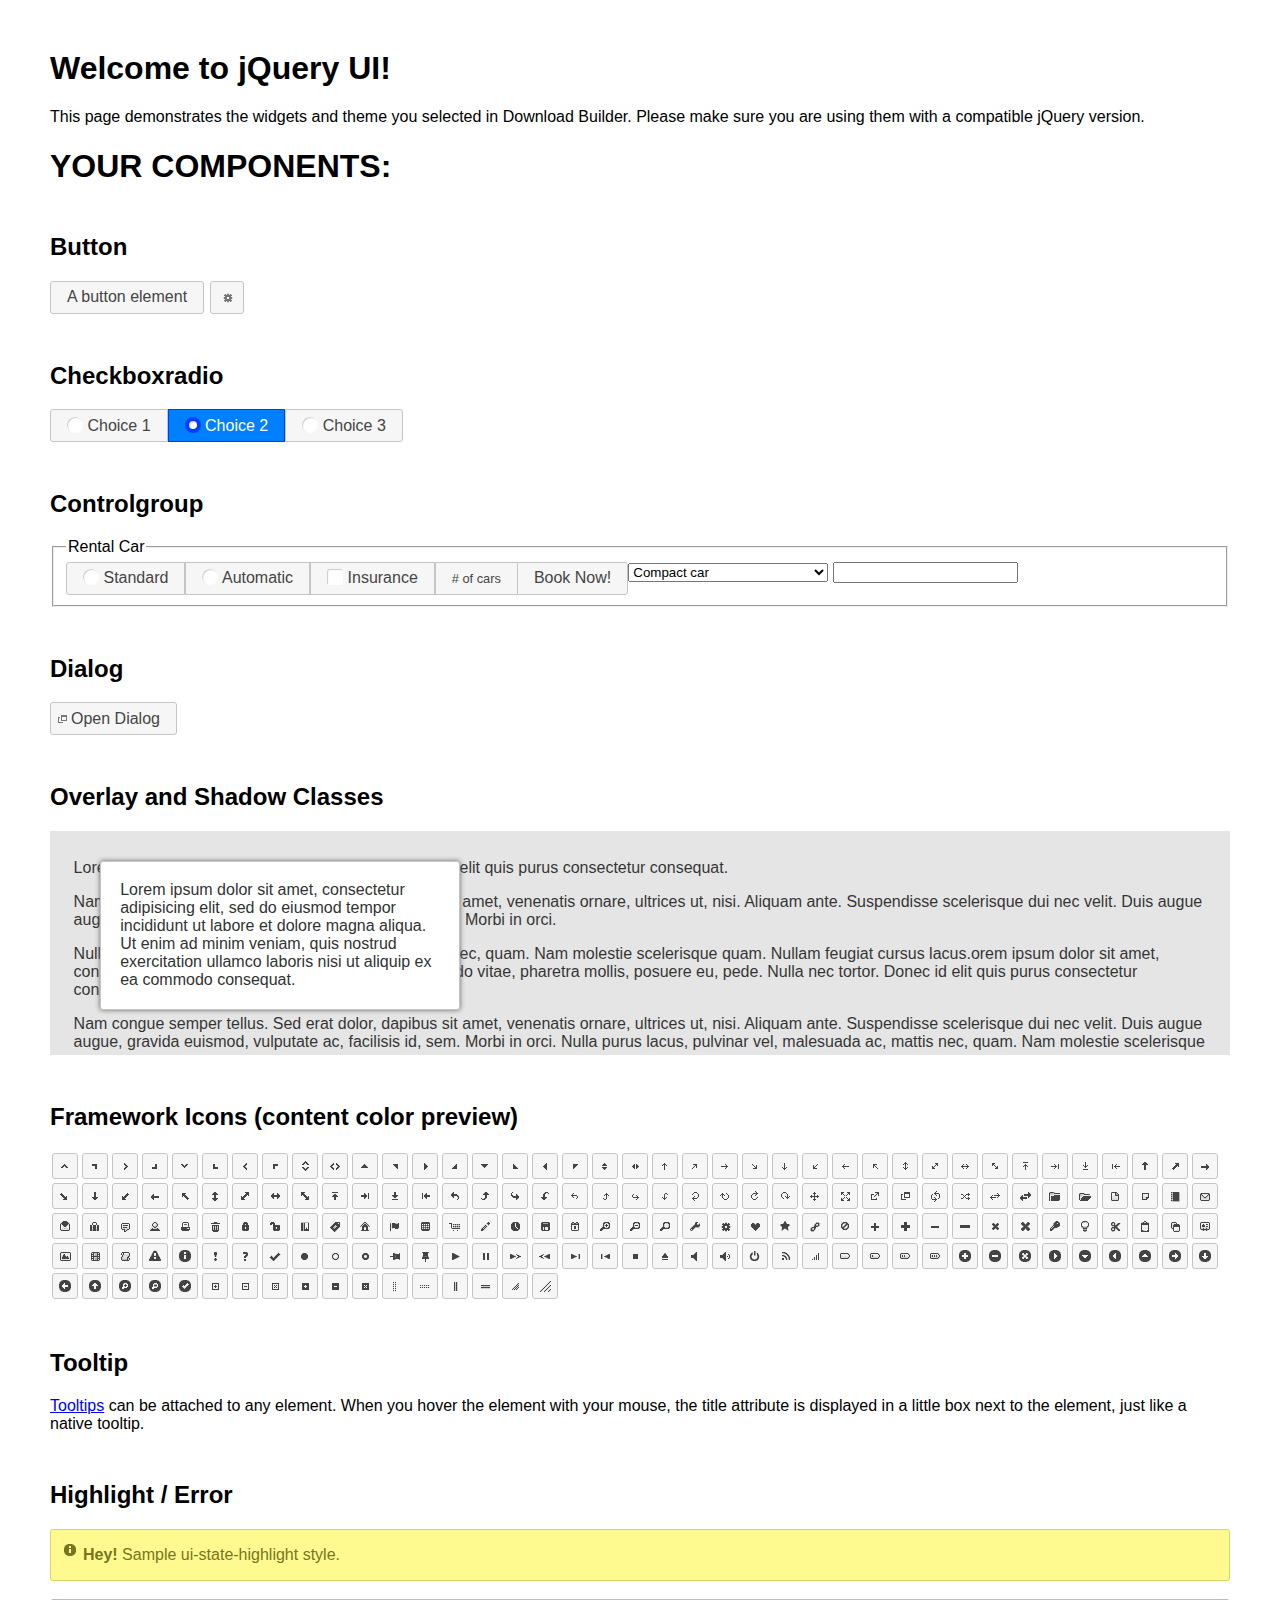
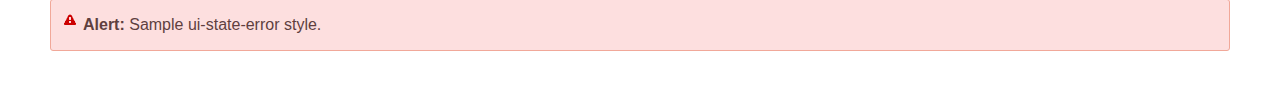
<file: assets/jquery-ui-1.12.1.custom/index.html>
<!doctype html>
<html lang="us">
<head>
	<meta charset="utf-8">
	<title>jQuery UI Example Page</title>
	<link href="jquery-ui.css" rel="stylesheet">
	<style>
	body{
		font-family: "Trebuchet MS", sans-serif;
		margin: 50px;
	}
	.demoHeaders {
		margin-top: 2em;
	}
	#dialog-link {
		padding: .4em 1em .4em 20px;
		text-decoration: none;
		position: relative;
	}
	#dialog-link span.ui-icon {
		margin: 0 5px 0 0;
		position: absolute;
		left: .2em;
		top: 50%;
		margin-top: -8px;
	}
	#icons {
		margin: 0;
		padding: 0;
	}
	#icons li {
		margin: 2px;
		position: relative;
		padding: 4px 0;
		cursor: pointer;
		float: left;
		list-style: none;
	}
	#icons span.ui-icon {
		float: left;
		margin: 0 4px;
	}
	.fakewindowcontain .ui-widget-overlay {
		position: absolute;
	}
	select {
		width: 200px;
	}
	</style>
</head>
<body>

<h1>Welcome to jQuery UI!</h1>

<div class="ui-widget">
	<p>This page demonstrates the widgets and theme you selected in Download Builder. Please make sure you are using them with a compatible jQuery version.</p>
</div>

<h1>YOUR COMPONENTS:</h1>






<!-- Button -->
<h2 class="demoHeaders">Button</h2>
<button id="button">A button element</button>
<button id="button-icon">An icon-only button</button>



<!-- Checkboxradio -->
<h2 class="demoHeaders">Checkboxradio</h2>
<form style="margin-top: 1em;">
	<div id="radioset">
		<input type="radio" id="radio1" name="radio"><label for="radio1">Choice 1</label>
		<input type="radio" id="radio2" name="radio" checked="checked"><label for="radio2">Choice 2</label>
		<input type="radio" id="radio3" name="radio"><label for="radio3">Choice 3</label>
	</div>
</form>



<!-- Controlgroup -->
<h2 class="demoHeaders">Controlgroup</h2>
<fieldset>
	<legend>Rental Car</legend>
	<div id="controlgroup">
		<select id="car-type">
			<option>Compact car</option>
			<option>Midsize car</option>
			<option>Full size car</option>
			<option>SUV</option>
			<option>Luxury</option>
			<option>Truck</option>
			<option>Van</option>
		</select>
		<label for="transmission-standard">Standard</label>
		<input type="radio" name="transmission" id="transmission-standard">
		<label for="transmission-automatic">Automatic</label>
		<input type="radio" name="transmission" id="transmission-automatic">
		<label for="insurance">Insurance</label>
		<input type="checkbox" name="insurance" id="insurance">
		<label for="horizontal-spinner" class="ui-controlgroup-label"># of cars</label>
		<input id="horizontal-spinner" class="ui-spinner-input">
		<button>Book Now!</button>
	</div>
</fieldset>





<h2 class="demoHeaders">Dialog</h2>
<p>
	<button id="dialog-link" class="ui-button ui-corner-all ui-widget">
		<span class="ui-icon ui-icon-newwin"></span>Open Dialog
	</button>
</p>

<h2 class="demoHeaders">Overlay and Shadow Classes</h2>
<div style="position: relative; width: 96%; height: 200px; padding:1% 2%; overflow:hidden;" class="fakewindowcontain">
	<p>Lorem ipsum dolor sit amet,  Nulla nec tortor. Donec id elit quis purus consectetur consequat. </p><p>Nam congue semper tellus. Sed erat dolor, dapibus sit amet, venenatis ornare, ultrices ut, nisi. Aliquam ante. Suspendisse scelerisque dui nec velit. Duis augue augue, gravida euismod, vulputate ac, facilisis id, sem. Morbi in orci. </p><p>Nulla purus lacus, pulvinar vel, malesuada ac, mattis nec, quam. Nam molestie scelerisque quam. Nullam feugiat cursus lacus.orem ipsum dolor sit amet, consectetur adipiscing elit. Donec libero risus, commodo vitae, pharetra mollis, posuere eu, pede. Nulla nec tortor. Donec id elit quis purus consectetur consequat. </p><p>Nam congue semper tellus. Sed erat dolor, dapibus sit amet, venenatis ornare, ultrices ut, nisi. Aliquam ante. Suspendisse scelerisque dui nec velit. Duis augue augue, gravida euismod, vulputate ac, facilisis id, sem. Morbi in orci. Nulla purus lacus, pulvinar vel, malesuada ac, mattis nec, quam. Nam molestie scelerisque quam. </p><p>Nullam feugiat cursus lacus.orem ipsum dolor sit amet, consectetur adipiscing elit. Donec libero risus, commodo vitae, pharetra mollis, posuere eu, pede. Nulla nec tortor. Donec id elit quis purus consectetur consequat. Nam congue semper tellus. Sed erat dolor, dapibus sit amet, venenatis ornare, ultrices ut, nisi. Aliquam ante. </p><p>Suspendisse scelerisque dui nec velit. Duis augue augue, gravida euismod, vulputate ac, facilisis id, sem. Morbi in orci. Nulla purus lacus, pulvinar vel, malesuada ac, mattis nec, quam. Nam molestie scelerisque quam. Nullam feugiat cursus lacus.orem ipsum dolor sit amet, consectetur adipiscing elit. Donec libero risus, commodo vitae, pharetra mollis, posuere eu, pede. Nulla nec tortor. Donec id elit quis purus consectetur consequat. Nam congue semper tellus. Sed erat dolor, dapibus sit amet, venenatis ornare, ultrices ut, nisi. </p>

	<!-- ui-dialog -->
	<div class="ui-widget-overlay ui-front"></div>
	<div style="position: absolute; width: 320px; left: 50px; top: 30px; padding: 1.2em" class="ui-widget ui-front ui-widget-content ui-corner-all ui-widget-shadow">
		Lorem ipsum dolor sit amet, consectetur adipisicing elit, sed do eiusmod tempor incididunt ut labore et dolore magna aliqua. Ut enim ad minim veniam, quis nostrud exercitation ullamco laboris nisi ut aliquip ex ea commodo consequat.
	</div>

</div>

<!-- ui-dialog -->
<div id="dialog" title="Dialog Title">
	<p>Lorem ipsum dolor sit amet, consectetur adipisicing elit, sed do eiusmod tempor incididunt ut labore et dolore magna aliqua. Ut enim ad minim veniam, quis nostrud exercitation ullamco laboris nisi ut aliquip ex ea commodo consequat.</p>
</div>



<h2 class="demoHeaders">Framework Icons (content color preview)</h2>
<ul id="icons" class="ui-widget ui-helper-clearfix">
	<li class="ui-state-default ui-corner-all" title=".ui-icon-caret-1-n"><span class="ui-icon ui-icon-caret-1-n"></span></li>
	<li class="ui-state-default ui-corner-all" title=".ui-icon-caret-1-ne"><span class="ui-icon ui-icon-caret-1-ne"></span></li>
	<li class="ui-state-default ui-corner-all" title=".ui-icon-caret-1-e"><span class="ui-icon ui-icon-caret-1-e"></span></li>
	<li class="ui-state-default ui-corner-all" title=".ui-icon-caret-1-se"><span class="ui-icon ui-icon-caret-1-se"></span></li>
	<li class="ui-state-default ui-corner-all" title=".ui-icon-caret-1-s"><span class="ui-icon ui-icon-caret-1-s"></span></li>
	<li class="ui-state-default ui-corner-all" title=".ui-icon-caret-1-sw"><span class="ui-icon ui-icon-caret-1-sw"></span></li>
	<li class="ui-state-default ui-corner-all" title=".ui-icon-caret-1-w"><span class="ui-icon ui-icon-caret-1-w"></span></li>
	<li class="ui-state-default ui-corner-all" title=".ui-icon-caret-1-nw"><span class="ui-icon ui-icon-caret-1-nw"></span></li>
	<li class="ui-state-default ui-corner-all" title=".ui-icon-caret-2-n-s"><span class="ui-icon ui-icon-caret-2-n-s"></span></li>
	<li class="ui-state-default ui-corner-all" title=".ui-icon-caret-2-e-w"><span class="ui-icon ui-icon-caret-2-e-w"></span></li>
	<li class="ui-state-default ui-corner-all" title=".ui-icon-triangle-1-n"><span class="ui-icon ui-icon-triangle-1-n"></span></li>
	<li class="ui-state-default ui-corner-all" title=".ui-icon-triangle-1-ne"><span class="ui-icon ui-icon-triangle-1-ne"></span></li>
	<li class="ui-state-default ui-corner-all" title=".ui-icon-triangle-1-e"><span class="ui-icon ui-icon-triangle-1-e"></span></li>
	<li class="ui-state-default ui-corner-all" title=".ui-icon-triangle-1-se"><span class="ui-icon ui-icon-triangle-1-se"></span></li>
	<li class="ui-state-default ui-corner-all" title=".ui-icon-triangle-1-s"><span class="ui-icon ui-icon-triangle-1-s"></span></li>
	<li class="ui-state-default ui-corner-all" title=".ui-icon-triangle-1-sw"><span class="ui-icon ui-icon-triangle-1-sw"></span></li>
	<li class="ui-state-default ui-corner-all" title=".ui-icon-triangle-1-w"><span class="ui-icon ui-icon-triangle-1-w"></span></li>
	<li class="ui-state-default ui-corner-all" title=".ui-icon-triangle-1-nw"><span class="ui-icon ui-icon-triangle-1-nw"></span></li>
	<li class="ui-state-default ui-corner-all" title=".ui-icon-triangle-2-n-s"><span class="ui-icon ui-icon-triangle-2-n-s"></span></li>
	<li class="ui-state-default ui-corner-all" title=".ui-icon-triangle-2-e-w"><span class="ui-icon ui-icon-triangle-2-e-w"></span></li>
	<li class="ui-state-default ui-corner-all" title=".ui-icon-arrow-1-n"><span class="ui-icon ui-icon-arrow-1-n"></span></li>
	<li class="ui-state-default ui-corner-all" title=".ui-icon-arrow-1-ne"><span class="ui-icon ui-icon-arrow-1-ne"></span></li>
	<li class="ui-state-default ui-corner-all" title=".ui-icon-arrow-1-e"><span class="ui-icon ui-icon-arrow-1-e"></span></li>
	<li class="ui-state-default ui-corner-all" title=".ui-icon-arrow-1-se"><span class="ui-icon ui-icon-arrow-1-se"></span></li>
	<li class="ui-state-default ui-corner-all" title=".ui-icon-arrow-1-s"><span class="ui-icon ui-icon-arrow-1-s"></span></li>
	<li class="ui-state-default ui-corner-all" title=".ui-icon-arrow-1-sw"><span class="ui-icon ui-icon-arrow-1-sw"></span></li>
	<li class="ui-state-default ui-corner-all" title=".ui-icon-arrow-1-w"><span class="ui-icon ui-icon-arrow-1-w"></span></li>
	<li class="ui-state-default ui-corner-all" title=".ui-icon-arrow-1-nw"><span class="ui-icon ui-icon-arrow-1-nw"></span></li>
	<li class="ui-state-default ui-corner-all" title=".ui-icon-arrow-2-n-s"><span class="ui-icon ui-icon-arrow-2-n-s"></span></li>
	<li class="ui-state-default ui-corner-all" title=".ui-icon-arrow-2-ne-sw"><span class="ui-icon ui-icon-arrow-2-ne-sw"></span></li>
	<li class="ui-state-default ui-corner-all" title=".ui-icon-arrow-2-e-w"><span class="ui-icon ui-icon-arrow-2-e-w"></span></li>
	<li class="ui-state-default ui-corner-all" title=".ui-icon-arrow-2-se-nw"><span class="ui-icon ui-icon-arrow-2-se-nw"></span></li>
	<li class="ui-state-default ui-corner-all" title=".ui-icon-arrowstop-1-n"><span class="ui-icon ui-icon-arrowstop-1-n"></span></li>
	<li class="ui-state-default ui-corner-all" title=".ui-icon-arrowstop-1-e"><span class="ui-icon ui-icon-arrowstop-1-e"></span></li>
	<li class="ui-state-default ui-corner-all" title=".ui-icon-arrowstop-1-s"><span class="ui-icon ui-icon-arrowstop-1-s"></span></li>
	<li class="ui-state-default ui-corner-all" title=".ui-icon-arrowstop-1-w"><span class="ui-icon ui-icon-arrowstop-1-w"></span></li>
	<li class="ui-state-default ui-corner-all" title=".ui-icon-arrowthick-1-n"><span class="ui-icon ui-icon-arrowthick-1-n"></span></li>
	<li class="ui-state-default ui-corner-all" title=".ui-icon-arrowthick-1-ne"><span class="ui-icon ui-icon-arrowthick-1-ne"></span></li>
	<li class="ui-state-default ui-corner-all" title=".ui-icon-arrowthick-1-e"><span class="ui-icon ui-icon-arrowthick-1-e"></span></li>
	<li class="ui-state-default ui-corner-all" title=".ui-icon-arrowthick-1-se"><span class="ui-icon ui-icon-arrowthick-1-se"></span></li>
	<li class="ui-state-default ui-corner-all" title=".ui-icon-arrowthick-1-s"><span class="ui-icon ui-icon-arrowthick-1-s"></span></li>
	<li class="ui-state-default ui-corner-all" title=".ui-icon-arrowthick-1-sw"><span class="ui-icon ui-icon-arrowthick-1-sw"></span></li>
	<li class="ui-state-default ui-corner-all" title=".ui-icon-arrowthick-1-w"><span class="ui-icon ui-icon-arrowthick-1-w"></span></li>
	<li class="ui-state-default ui-corner-all" title=".ui-icon-arrowthick-1-nw"><span class="ui-icon ui-icon-arrowthick-1-nw"></span></li>
	<li class="ui-state-default ui-corner-all" title=".ui-icon-arrowthick-2-n-s"><span class="ui-icon ui-icon-arrowthick-2-n-s"></span></li>
	<li class="ui-state-default ui-corner-all" title=".ui-icon-arrowthick-2-ne-sw"><span class="ui-icon ui-icon-arrowthick-2-ne-sw"></span></li>
	<li class="ui-state-default ui-corner-all" title=".ui-icon-arrowthick-2-e-w"><span class="ui-icon ui-icon-arrowthick-2-e-w"></span></li>
	<li class="ui-state-default ui-corner-all" title=".ui-icon-arrowthick-2-se-nw"><span class="ui-icon ui-icon-arrowthick-2-se-nw"></span></li>
	<li class="ui-state-default ui-corner-all" title=".ui-icon-arrowthickstop-1-n"><span class="ui-icon ui-icon-arrowthickstop-1-n"></span></li>
	<li class="ui-state-default ui-corner-all" title=".ui-icon-arrowthickstop-1-e"><span class="ui-icon ui-icon-arrowthickstop-1-e"></span></li>
	<li class="ui-state-default ui-corner-all" title=".ui-icon-arrowthickstop-1-s"><span class="ui-icon ui-icon-arrowthickstop-1-s"></span></li>
	<li class="ui-state-default ui-corner-all" title=".ui-icon-arrowthickstop-1-w"><span class="ui-icon ui-icon-arrowthickstop-1-w"></span></li>
	<li class="ui-state-default ui-corner-all" title=".ui-icon-arrowreturnthick-1-w"><span class="ui-icon ui-icon-arrowreturnthick-1-w"></span></li>
	<li class="ui-state-default ui-corner-all" title=".ui-icon-arrowreturnthick-1-n"><span class="ui-icon ui-icon-arrowreturnthick-1-n"></span></li>
	<li class="ui-state-default ui-corner-all" title=".ui-icon-arrowreturnthick-1-e"><span class="ui-icon ui-icon-arrowreturnthick-1-e"></span></li>
	<li class="ui-state-default ui-corner-all" title=".ui-icon-arrowreturnthick-1-s"><span class="ui-icon ui-icon-arrowreturnthick-1-s"></span></li>
	<li class="ui-state-default ui-corner-all" title=".ui-icon-arrowreturn-1-w"><span class="ui-icon ui-icon-arrowreturn-1-w"></span></li>
	<li class="ui-state-default ui-corner-all" title=".ui-icon-arrowreturn-1-n"><span class="ui-icon ui-icon-arrowreturn-1-n"></span></li>
	<li class="ui-state-default ui-corner-all" title=".ui-icon-arrowreturn-1-e"><span class="ui-icon ui-icon-arrowreturn-1-e"></span></li>
	<li class="ui-state-default ui-corner-all" title=".ui-icon-arrowreturn-1-s"><span class="ui-icon ui-icon-arrowreturn-1-s"></span></li>
	<li class="ui-state-default ui-corner-all" title=".ui-icon-arrowrefresh-1-w"><span class="ui-icon ui-icon-arrowrefresh-1-w"></span></li>
	<li class="ui-state-default ui-corner-all" title=".ui-icon-arrowrefresh-1-n"><span class="ui-icon ui-icon-arrowrefresh-1-n"></span></li>
	<li class="ui-state-default ui-corner-all" title=".ui-icon-arrowrefresh-1-e"><span class="ui-icon ui-icon-arrowrefresh-1-e"></span></li>
	<li class="ui-state-default ui-corner-all" title=".ui-icon-arrowrefresh-1-s"><span class="ui-icon ui-icon-arrowrefresh-1-s"></span></li>
	<li class="ui-state-default ui-corner-all" title=".ui-icon-arrow-4"><span class="ui-icon ui-icon-arrow-4"></span></li>
	<li class="ui-state-default ui-corner-all" title=".ui-icon-arrow-4-diag"><span class="ui-icon ui-icon-arrow-4-diag"></span></li>
	<li class="ui-state-default ui-corner-all" title=".ui-icon-extlink"><span class="ui-icon ui-icon-extlink"></span></li>
	<li class="ui-state-default ui-corner-all" title=".ui-icon-newwin"><span class="ui-icon ui-icon-newwin"></span></li>
	<li class="ui-state-default ui-corner-all" title=".ui-icon-refresh"><span class="ui-icon ui-icon-refresh"></span></li>
	<li class="ui-state-default ui-corner-all" title=".ui-icon-shuffle"><span class="ui-icon ui-icon-shuffle"></span></li>
	<li class="ui-state-default ui-corner-all" title=".ui-icon-transfer-e-w"><span class="ui-icon ui-icon-transfer-e-w"></span></li>
	<li class="ui-state-default ui-corner-all" title=".ui-icon-transferthick-e-w"><span class="ui-icon ui-icon-transferthick-e-w"></span></li>
	<li class="ui-state-default ui-corner-all" title=".ui-icon-folder-collapsed"><span class="ui-icon ui-icon-folder-collapsed"></span></li>
	<li class="ui-state-default ui-corner-all" title=".ui-icon-folder-open"><span class="ui-icon ui-icon-folder-open"></span></li>
	<li class="ui-state-default ui-corner-all" title=".ui-icon-document"><span class="ui-icon ui-icon-document"></span></li>
	<li class="ui-state-default ui-corner-all" title=".ui-icon-document-b"><span class="ui-icon ui-icon-document-b"></span></li>
	<li class="ui-state-default ui-corner-all" title=".ui-icon-note"><span class="ui-icon ui-icon-note"></span></li>
	<li class="ui-state-default ui-corner-all" title=".ui-icon-mail-closed"><span class="ui-icon ui-icon-mail-closed"></span></li>
	<li class="ui-state-default ui-corner-all" title=".ui-icon-mail-open"><span class="ui-icon ui-icon-mail-open"></span></li>
	<li class="ui-state-default ui-corner-all" title=".ui-icon-suitcase"><span class="ui-icon ui-icon-suitcase"></span></li>
	<li class="ui-state-default ui-corner-all" title=".ui-icon-comment"><span class="ui-icon ui-icon-comment"></span></li>
	<li class="ui-state-default ui-corner-all" title=".ui-icon-person"><span class="ui-icon ui-icon-person"></span></li>
	<li class="ui-state-default ui-corner-all" title=".ui-icon-print"><span class="ui-icon ui-icon-print"></span></li>
	<li class="ui-state-default ui-corner-all" title=".ui-icon-trash"><span class="ui-icon ui-icon-trash"></span></li>
	<li class="ui-state-default ui-corner-all" title=".ui-icon-locked"><span class="ui-icon ui-icon-locked"></span></li>
	<li class="ui-state-default ui-corner-all" title=".ui-icon-unlocked"><span class="ui-icon ui-icon-unlocked"></span></li>
	<li class="ui-state-default ui-corner-all" title=".ui-icon-bookmark"><span class="ui-icon ui-icon-bookmark"></span></li>
	<li class="ui-state-default ui-corner-all" title=".ui-icon-tag"><span class="ui-icon ui-icon-tag"></span></li>
	<li class="ui-state-default ui-corner-all" title=".ui-icon-home"><span class="ui-icon ui-icon-home"></span></li>
	<li class="ui-state-default ui-corner-all" title=".ui-icon-flag"><span class="ui-icon ui-icon-flag"></span></li>
	<li class="ui-state-default ui-corner-all" title=".ui-icon-calculator"><span class="ui-icon ui-icon-calculator"></span></li>
	<li class="ui-state-default ui-corner-all" title=".ui-icon-cart"><span class="ui-icon ui-icon-cart"></span></li>
	<li class="ui-state-default ui-corner-all" title=".ui-icon-pencil"><span class="ui-icon ui-icon-pencil"></span></li>
	<li class="ui-state-default ui-corner-all" title=".ui-icon-clock"><span class="ui-icon ui-icon-clock"></span></li>
	<li class="ui-state-default ui-corner-all" title=".ui-icon-disk"><span class="ui-icon ui-icon-disk"></span></li>
	<li class="ui-state-default ui-corner-all" title=".ui-icon-calendar"><span class="ui-icon ui-icon-calendar"></span></li>
	<li class="ui-state-default ui-corner-all" title=".ui-icon-zoomin"><span class="ui-icon ui-icon-zoomin"></span></li>
	<li class="ui-state-default ui-corner-all" title=".ui-icon-zoomout"><span class="ui-icon ui-icon-zoomout"></span></li>
	<li class="ui-state-default ui-corner-all" title=".ui-icon-search"><span class="ui-icon ui-icon-search"></span></li>
	<li class="ui-state-default ui-corner-all" title=".ui-icon-wrench"><span class="ui-icon ui-icon-wrench"></span></li>
	<li class="ui-state-default ui-corner-all" title=".ui-icon-gear"><span class="ui-icon ui-icon-gear"></span></li>
	<li class="ui-state-default ui-corner-all" title=".ui-icon-heart"><span class="ui-icon ui-icon-heart"></span></li>
	<li class="ui-state-default ui-corner-all" title=".ui-icon-star"><span class="ui-icon ui-icon-star"></span></li>
	<li class="ui-state-default ui-corner-all" title=".ui-icon-link"><span class="ui-icon ui-icon-link"></span></li>
	<li class="ui-state-default ui-corner-all" title=".ui-icon-cancel"><span class="ui-icon ui-icon-cancel"></span></li>
	<li class="ui-state-default ui-corner-all" title=".ui-icon-plus"><span class="ui-icon ui-icon-plus"></span></li>
	<li class="ui-state-default ui-corner-all" title=".ui-icon-plusthick"><span class="ui-icon ui-icon-plusthick"></span></li>
	<li class="ui-state-default ui-corner-all" title=".ui-icon-minus"><span class="ui-icon ui-icon-minus"></span></li>
	<li class="ui-state-default ui-corner-all" title=".ui-icon-minusthick"><span class="ui-icon ui-icon-minusthick"></span></li>
	<li class="ui-state-default ui-corner-all" title=".ui-icon-close"><span class="ui-icon ui-icon-close"></span></li>
	<li class="ui-state-default ui-corner-all" title=".ui-icon-closethick"><span class="ui-icon ui-icon-closethick"></span></li>
	<li class="ui-state-default ui-corner-all" title=".ui-icon-key"><span class="ui-icon ui-icon-key"></span></li>
	<li class="ui-state-default ui-corner-all" title=".ui-icon-lightbulb"><span class="ui-icon ui-icon-lightbulb"></span></li>
	<li class="ui-state-default ui-corner-all" title=".ui-icon-scissors"><span class="ui-icon ui-icon-scissors"></span></li>
	<li class="ui-state-default ui-corner-all" title=".ui-icon-clipboard"><span class="ui-icon ui-icon-clipboard"></span></li>
	<li class="ui-state-default ui-corner-all" title=".ui-icon-copy"><span class="ui-icon ui-icon-copy"></span></li>
	<li class="ui-state-default ui-corner-all" title=".ui-icon-contact"><span class="ui-icon ui-icon-contact"></span></li>
	<li class="ui-state-default ui-corner-all" title=".ui-icon-image"><span class="ui-icon ui-icon-image"></span></li>
	<li class="ui-state-default ui-corner-all" title=".ui-icon-video"><span class="ui-icon ui-icon-video"></span></li>
	<li class="ui-state-default ui-corner-all" title=".ui-icon-script"><span class="ui-icon ui-icon-script"></span></li>
	<li class="ui-state-default ui-corner-all" title=".ui-icon-alert"><span class="ui-icon ui-icon-alert"></span></li>
	<li class="ui-state-default ui-corner-all" title=".ui-icon-info"><span class="ui-icon ui-icon-info"></span></li>
	<li class="ui-state-default ui-corner-all" title=".ui-icon-notice"><span class="ui-icon ui-icon-notice"></span></li>
	<li class="ui-state-default ui-corner-all" title=".ui-icon-help"><span class="ui-icon ui-icon-help"></span></li>
	<li class="ui-state-default ui-corner-all" title=".ui-icon-check"><span class="ui-icon ui-icon-check"></span></li>
	<li class="ui-state-default ui-corner-all" title=".ui-icon-bullet"><span class="ui-icon ui-icon-bullet"></span></li>
	<li class="ui-state-default ui-corner-all" title=".ui-icon-radio-off"><span class="ui-icon ui-icon-radio-off"></span></li>
	<li class="ui-state-default ui-corner-all" title=".ui-icon-radio-on"><span class="ui-icon ui-icon-radio-on"></span></li>
	<li class="ui-state-default ui-corner-all" title=".ui-icon-pin-w"><span class="ui-icon ui-icon-pin-w"></span></li>
	<li class="ui-state-default ui-corner-all" title=".ui-icon-pin-s"><span class="ui-icon ui-icon-pin-s"></span></li>
	<li class="ui-state-default ui-corner-all" title=".ui-icon-play"><span class="ui-icon ui-icon-play"></span></li>
	<li class="ui-state-default ui-corner-all" title=".ui-icon-pause"><span class="ui-icon ui-icon-pause"></span></li>
	<li class="ui-state-default ui-corner-all" title=".ui-icon-seek-next"><span class="ui-icon ui-icon-seek-next"></span></li>
	<li class="ui-state-default ui-corner-all" title=".ui-icon-seek-prev"><span class="ui-icon ui-icon-seek-prev"></span></li>
	<li class="ui-state-default ui-corner-all" title=".ui-icon-seek-end"><span class="ui-icon ui-icon-seek-end"></span></li>
	<li class="ui-state-default ui-corner-all" title=".ui-icon-seek-first"><span class="ui-icon ui-icon-seek-first"></span></li>
	<li class="ui-state-default ui-corner-all" title=".ui-icon-stop"><span class="ui-icon ui-icon-stop"></span></li>
	<li class="ui-state-default ui-corner-all" title=".ui-icon-eject"><span class="ui-icon ui-icon-eject"></span></li>
	<li class="ui-state-default ui-corner-all" title=".ui-icon-volume-off"><span class="ui-icon ui-icon-volume-off"></span></li>
	<li class="ui-state-default ui-corner-all" title=".ui-icon-volume-on"><span class="ui-icon ui-icon-volume-on"></span></li>
	<li class="ui-state-default ui-corner-all" title=".ui-icon-power"><span class="ui-icon ui-icon-power"></span></li>
	<li class="ui-state-default ui-corner-all" title=".ui-icon-signal-diag"><span class="ui-icon ui-icon-signal-diag"></span></li>
	<li class="ui-state-default ui-corner-all" title=".ui-icon-signal"><span class="ui-icon ui-icon-signal"></span></li>
	<li class="ui-state-default ui-corner-all" title=".ui-icon-battery-0"><span class="ui-icon ui-icon-battery-0"></span></li>
	<li class="ui-state-default ui-corner-all" title=".ui-icon-battery-1"><span class="ui-icon ui-icon-battery-1"></span></li>
	<li class="ui-state-default ui-corner-all" title=".ui-icon-battery-2"><span class="ui-icon ui-icon-battery-2"></span></li>
	<li class="ui-state-default ui-corner-all" title=".ui-icon-battery-3"><span class="ui-icon ui-icon-battery-3"></span></li>
	<li class="ui-state-default ui-corner-all" title=".ui-icon-circle-plus"><span class="ui-icon ui-icon-circle-plus"></span></li>
	<li class="ui-state-default ui-corner-all" title=".ui-icon-circle-minus"><span class="ui-icon ui-icon-circle-minus"></span></li>
	<li class="ui-state-default ui-corner-all" title=".ui-icon-circle-close"><span class="ui-icon ui-icon-circle-close"></span></li>
	<li class="ui-state-default ui-corner-all" title=".ui-icon-circle-triangle-e"><span class="ui-icon ui-icon-circle-triangle-e"></span></li>
	<li class="ui-state-default ui-corner-all" title=".ui-icon-circle-triangle-s"><span class="ui-icon ui-icon-circle-triangle-s"></span></li>
	<li class="ui-state-default ui-corner-all" title=".ui-icon-circle-triangle-w"><span class="ui-icon ui-icon-circle-triangle-w"></span></li>
	<li class="ui-state-default ui-corner-all" title=".ui-icon-circle-triangle-n"><span class="ui-icon ui-icon-circle-triangle-n"></span></li>
	<li class="ui-state-default ui-corner-all" title=".ui-icon-circle-arrow-e"><span class="ui-icon ui-icon-circle-arrow-e"></span></li>
	<li class="ui-state-default ui-corner-all" title=".ui-icon-circle-arrow-s"><span class="ui-icon ui-icon-circle-arrow-s"></span></li>
	<li class="ui-state-default ui-corner-all" title=".ui-icon-circle-arrow-w"><span class="ui-icon ui-icon-circle-arrow-w"></span></li>
	<li class="ui-state-default ui-corner-all" title=".ui-icon-circle-arrow-n"><span class="ui-icon ui-icon-circle-arrow-n"></span></li>
	<li class="ui-state-default ui-corner-all" title=".ui-icon-circle-zoomin"><span class="ui-icon ui-icon-circle-zoomin"></span></li>
	<li class="ui-state-default ui-corner-all" title=".ui-icon-circle-zoomout"><span class="ui-icon ui-icon-circle-zoomout"></span></li>
	<li class="ui-state-default ui-corner-all" title=".ui-icon-circle-check"><span class="ui-icon ui-icon-circle-check"></span></li>
	<li class="ui-state-default ui-corner-all" title=".ui-icon-circlesmall-plus"><span class="ui-icon ui-icon-circlesmall-plus"></span></li>
	<li class="ui-state-default ui-corner-all" title=".ui-icon-circlesmall-minus"><span class="ui-icon ui-icon-circlesmall-minus"></span></li>
	<li class="ui-state-default ui-corner-all" title=".ui-icon-circlesmall-close"><span class="ui-icon ui-icon-circlesmall-close"></span></li>
	<li class="ui-state-default ui-corner-all" title=".ui-icon-squaresmall-plus"><span class="ui-icon ui-icon-squaresmall-plus"></span></li>
	<li class="ui-state-default ui-corner-all" title=".ui-icon-squaresmall-minus"><span class="ui-icon ui-icon-squaresmall-minus"></span></li>
	<li class="ui-state-default ui-corner-all" title=".ui-icon-squaresmall-close"><span class="ui-icon ui-icon-squaresmall-close"></span></li>
	<li class="ui-state-default ui-corner-all" title=".ui-icon-grip-dotted-vertical"><span class="ui-icon ui-icon-grip-dotted-vertical"></span></li>
	<li class="ui-state-default ui-corner-all" title=".ui-icon-grip-dotted-horizontal"><span class="ui-icon ui-icon-grip-dotted-horizontal"></span></li>
	<li class="ui-state-default ui-corner-all" title=".ui-icon-grip-solid-vertical"><span class="ui-icon ui-icon-grip-solid-vertical"></span></li>
	<li class="ui-state-default ui-corner-all" title=".ui-icon-grip-solid-horizontal"><span class="ui-icon ui-icon-grip-solid-horizontal"></span></li>
	<li class="ui-state-default ui-corner-all" title=".ui-icon-gripsmall-diagonal-se"><span class="ui-icon ui-icon-gripsmall-diagonal-se"></span></li>
	<li class="ui-state-default ui-corner-all" title=".ui-icon-grip-diagonal-se"><span class="ui-icon ui-icon-grip-diagonal-se"></span></li>
</ul>














<!-- Tooltip -->
<h2 class="demoHeaders">Tooltip</h2>
<p id="tooltip">
	<a href="#" title="That&apos;s what this widget is">Tooltips</a> can be attached to any element. When you hover
the element with your mouse, the title attribute is displayed in a little box next to the element, just like a native tooltip.
</p>


<!-- Highlight / Error -->
<h2 class="demoHeaders">Highlight / Error</h2>
<div class="ui-widget">
	<div class="ui-state-highlight ui-corner-all" style="margin-top: 20px; padding: 0 .7em;">
		<p><span class="ui-icon ui-icon-info" style="float: left; margin-right: .3em;"></span>
		<strong>Hey!</strong> Sample ui-state-highlight style.</p>
	</div>
</div>
<br>
<div class="ui-widget">
	<div class="ui-state-error ui-corner-all" style="padding: 0 .7em;">
		<p><span class="ui-icon ui-icon-alert" style="float: left; margin-right: .3em;"></span>
		<strong>Alert:</strong> Sample ui-state-error style.</p>
	</div>
</div>

<script src="external/jquery/jquery.js"></script>
<script src="jquery-ui.js"></script>
<script>





$( "#button" ).button();
$( "#button-icon" ).button({
	icon: "ui-icon-gear",
	showLabel: false
});



$( "#radioset" ).buttonset();



$( "#controlgroup" ).controlgroup();





$( "#dialog" ).dialog({
	autoOpen: false,
	width: 400,
	buttons: [
		{
			text: "Ok",
			click: function() {
				$( this ).dialog( "close" );
			}
		},
		{
			text: "Cancel",
			click: function() {
				$( this ).dialog( "close" );
			}
		}
	]
});

// Link to open the dialog
$( "#dialog-link" ).click(function( event ) {
	$( "#dialog" ).dialog( "open" );
	event.preventDefault();
});













$( "#tooltip" ).tooltip();




// Hover states on the static widgets
$( "#dialog-link, #icons li" ).hover(
	function() {
		$( this ).addClass( "ui-state-hover" );
	},
	function() {
		$( this ).removeClass( "ui-state-hover" );
	}
);
</script>
</body>
</html>
</file>
